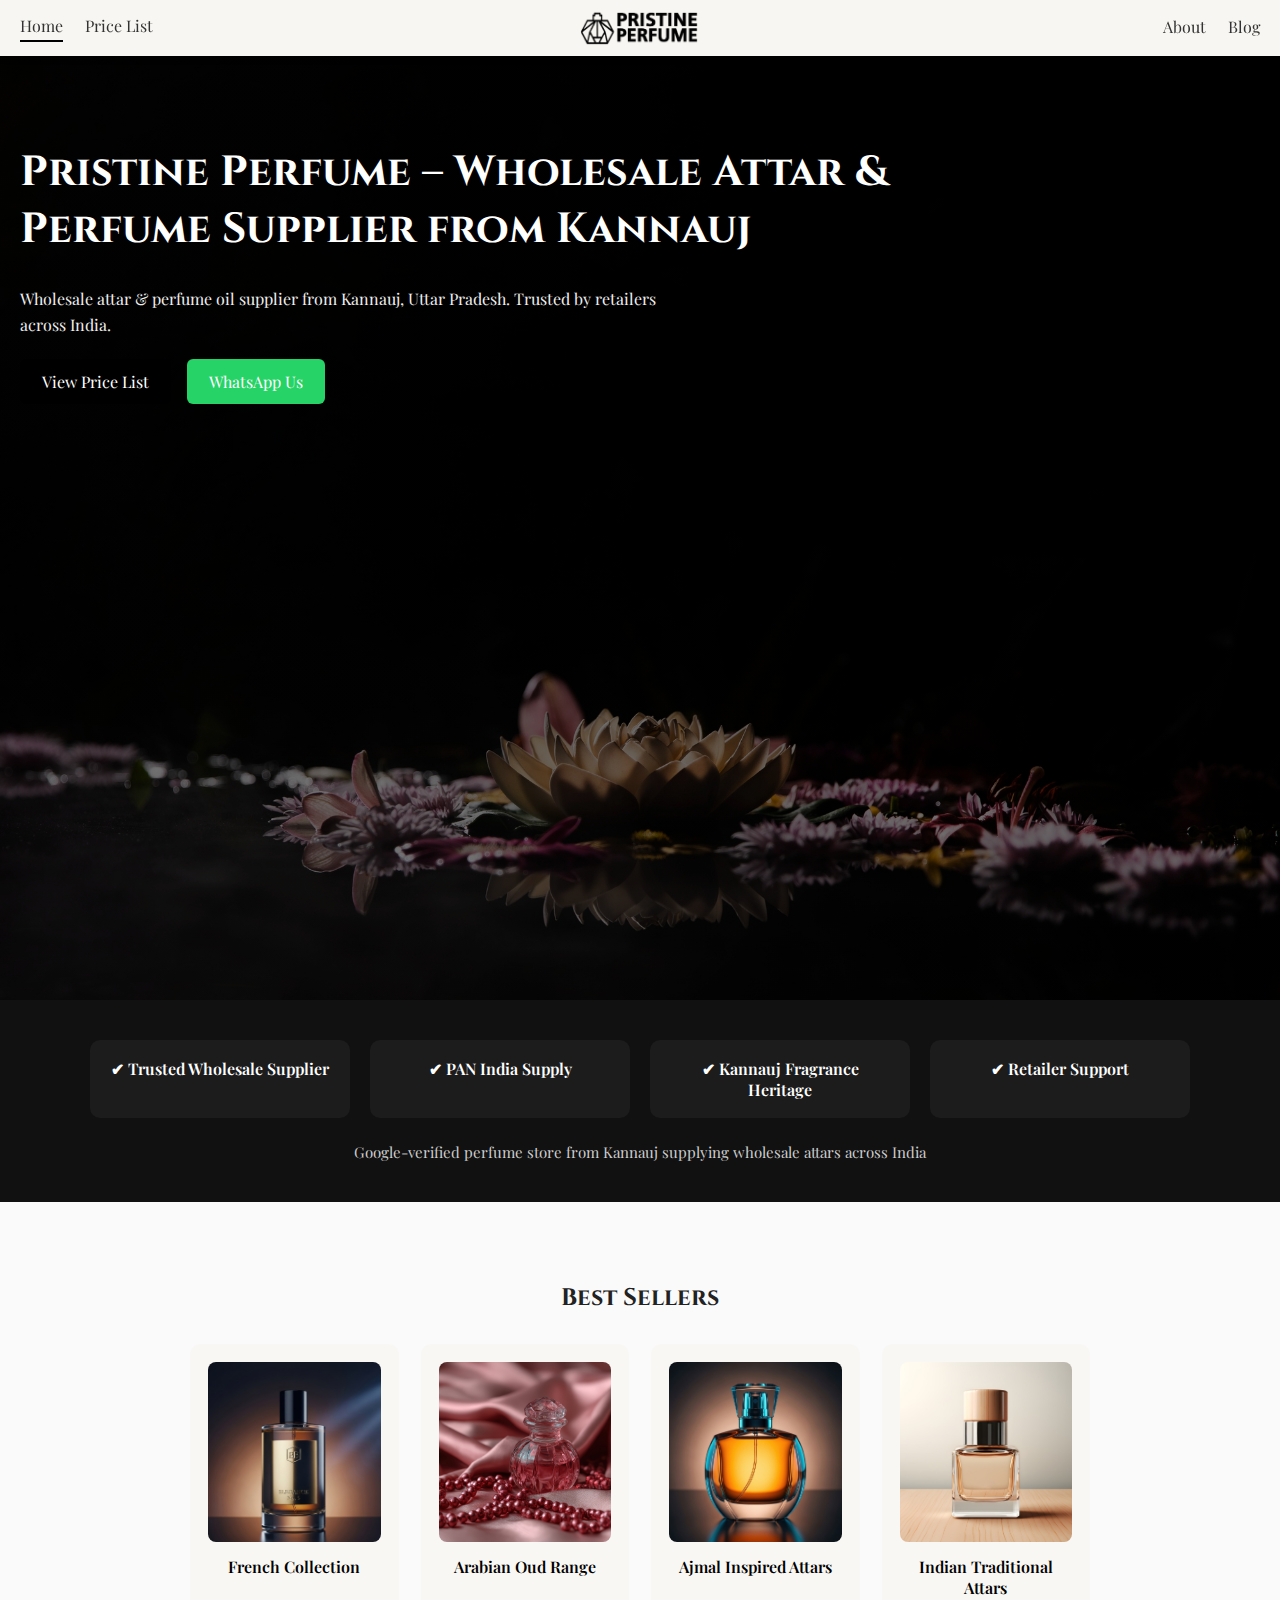
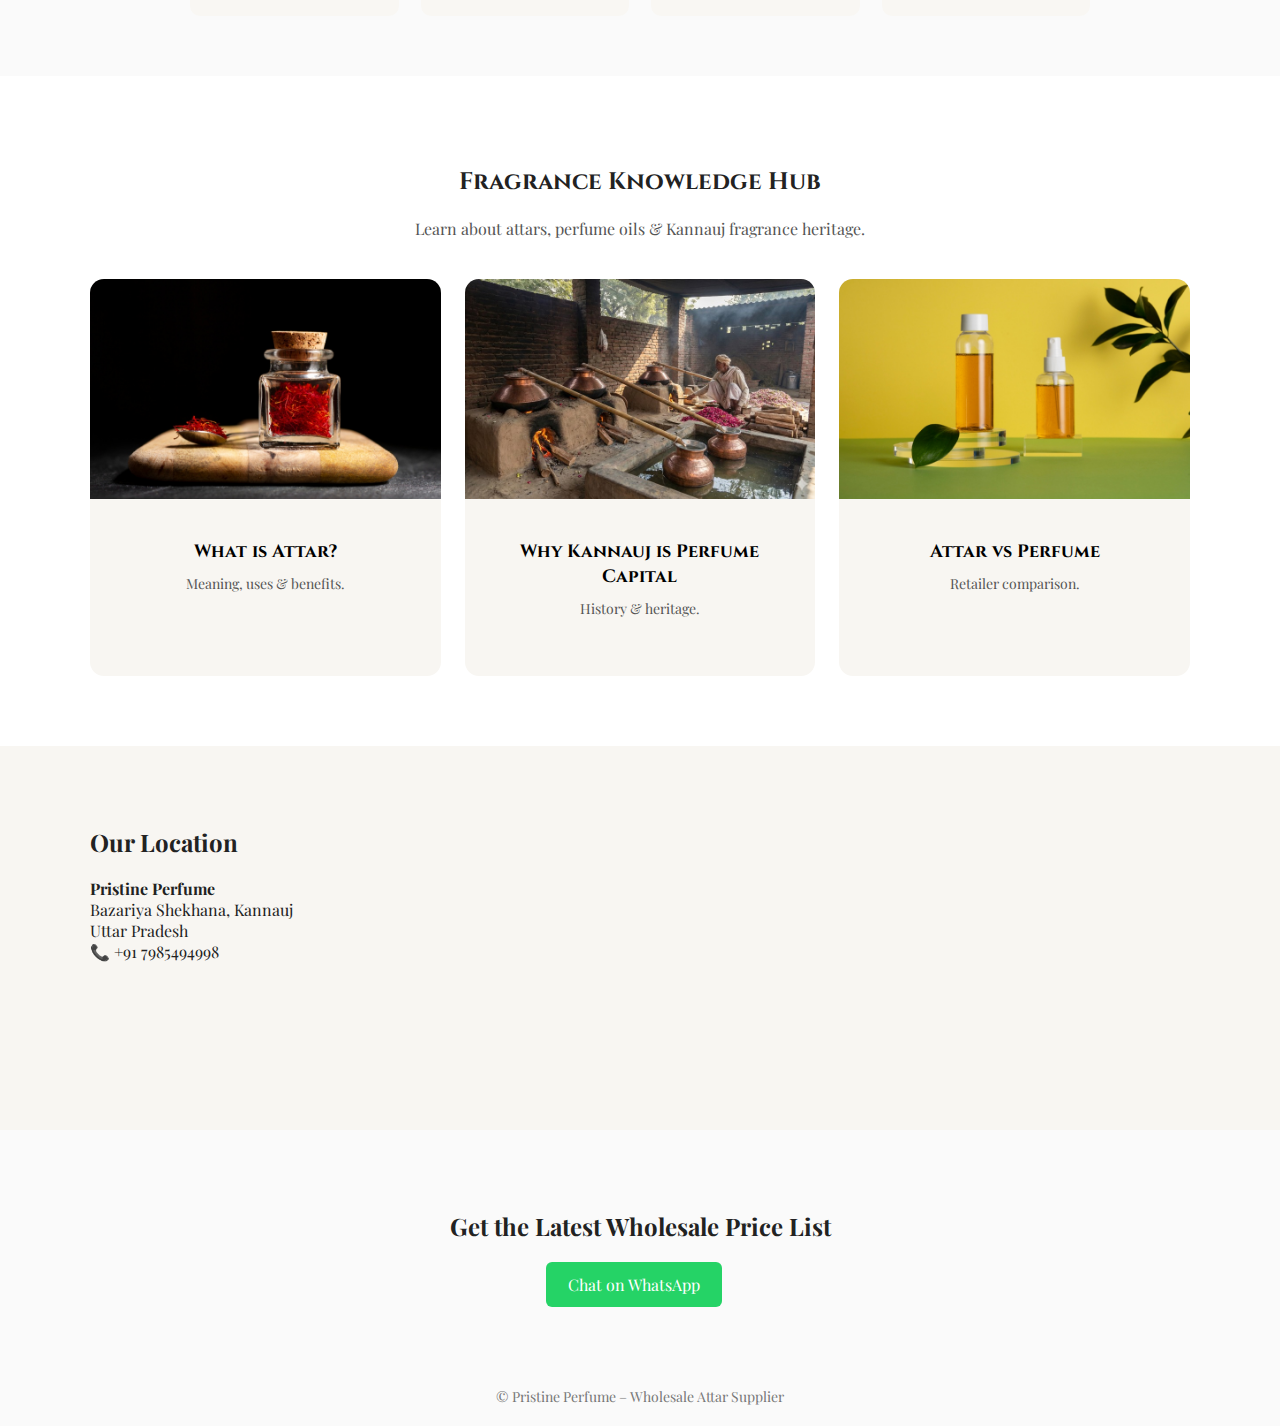
<file: index.html>
<!DOCTYPE html>
<html lang="en">
<head>
<meta charset="UTF-8">

<title>Wholesale Attar Supplier in Kannauj | Pristine Perfume</title>
<meta name="description" content="Pristine Perfume is a wholesale attar and perfume oil supplier from Kannauj. Trusted by retailers across India for bulk fragrance supply.">
<meta name="viewport" content="width=device-width, initial-scale=1.0">
<meta name="google-site-verification" content="3LBOF1wiHHmlrIwNPotInQBjjC8bcVD7PdUFm45dOnk">

<link rel="icon" href="favicon.png">
<link href="https://fonts.googleapis.com/css2?family=Cinzel:wght@500;600;700&family=Playfair+Display:wght@400;500;600&display=swap" rel="stylesheet">

<style>
html,body{margin:0;padding:0;width:100%;overflow-x:hidden;}
body{
  font-family:'Playfair Display', serif;
  padding-top:56px;
  background:#fafafa;
  color:#222;
}

/* ===== NAVBAR (STYLE B – CENTER LOGO) ===== */
.navbar{
  position:fixed;
  top:0;left:0;right:0;
  height:56px;
  background:#f8f6f2;
  display:grid;
  grid-template-columns:1fr auto 1fr;
  align-items:center;
  padding:0 20px;
  z-index:1000;
  box-shadow:0 2px 8px rgba(0,0,0,.08);
}
.nav-left,
.nav-right{
  display:flex;
  gap:22px;
}
.nav-left{justify-content:flex-start;}
.nav-right{justify-content:flex-end;}

.navbar a{
  color:#333;
  text-decoration:none;
  padding-bottom:4px;
}
.navbar a.active,
.navbar a:hover{
  border-bottom:2px solid #000;
}
.navbar .logo{
  display:flex;
  justify-content:center;
}
.navbar .logo img{height:36px;}

/* ===== MOBILE NAVBAR ===== */
@media(max-width:768px){
  body{padding-top:72px;}
  .navbar{
    height:auto;
    grid-template-columns:1fr;
    padding:10px;
    gap:8px;
  }
  .nav-left,
  .nav-right{
    justify-content:center;
    flex-wrap:wrap;
  }
}

/* ===== HERO ===== */
.hero{
  min-height:calc(100vh - 56px);
  padding:60px 20px 40px;
  background:
    linear-gradient(rgba(0,0,0,.55),rgba(0,0,0,.55)),
    url('./hero-bg.jpg');
  background-size:cover;
  background-position:center;
  color:#fff;
}
.hero h1{
  font-family:'Cinzel', serif;
  font-size:42px;
  max-width:900px;
}
.hero p{max-width:650px;line-height:1.6;color:#eee;}
.hero-actions{margin-top:22px;}
.btn{
  display:inline-block;
  padding:12px 22px;
  border-radius:6px;
  text-decoration:none;
  margin-right:12px;
}
.btn.primary{background:#000;color:#fff;}
.btn.whatsapp{background:#25D366;color:#fff;}
/* STEP 5C */
.btn:active,.bs-item:active,.blog-card:active{transform:scale(.97);opacity:.9;}
/* STEP 5D */
.btn,.bs-item,.blog-card{transition:transform .25s ease,box-shadow .25s ease,opacity .25s ease;}

/* ===== TRUST ===== */
.trust-badges{background:#111;padding:40px 20px;}
.trust-inner{
  max-width:1100px;margin:auto;
  display:grid;
  grid-template-columns:repeat(auto-fit,minmax(220px,1fr));
  gap:20px;
}
.badge{
  background:#1c1c1c;padding:18px;
  border-radius:10px;color:#fff;
  font-weight:600;text-align:center;
}
.trust-note{text-align:center;margin-top:24px;color:#ccc;font-size:15px;}

/* ===== BEST SELLERS ===== */
.bestsellers{padding:60px 20px;text-align:center;}
.bestsellers h2{font-family:'Cinzel', serif;margin-bottom:30px;}
.bs-grid{
  max-width:900px;margin:auto;
  display:grid;
  grid-template-columns:repeat(auto-fit,minmax(200px,1fr));
  gap:22px;
}
.bs-item{
  background:#f9f7f3;
  padding:18px;
  border-radius:10px;
  text-decoration:none;
  color:#000;
  font-weight:600;
  text-align:center;
}
.bs-item img{width:100%;height:180px;object-fit:cover;border-radius:8px;}
.bs-item span{display:block;margin-top:10px;}

/* ===== BLOG PREVIEW ===== */
.blog-preview{background:#fff;padding:70px 20px;}
.blog-preview h2{text-align:center;font-family:'Cinzel', serif;}
.blog-preview p{text-align:center;color:#555;max-width:700px;margin:10px auto 40px;}
.blog-grid{
  max-width:1100px;margin:auto;
  display:grid;
  grid-template-columns:repeat(auto-fit,minmax(260px,1fr));
  gap:24px;
}
.blog-card{
  background:#f8f6f2;
  border-radius:14px;
  overflow:hidden;
  text-decoration:none;
  color:#000;
}
.blog-card img{width:100%;height:220px;object-fit:cover;}
.blog-card div{padding:18px;text-align:center;}
.blog-card h3{font-family:'Cinzel', serif;font-size:18px;margin-bottom:6px;}
.blog-card p{font-size:14px;color:#555;}

/* ===== LOCATION ===== */
.location{background:#f8f6f2;padding:60px 20px;}
.location-inner{
  max-width:1100px;margin:auto;
  display:grid;
  grid-template-columns:1fr 1fr;
  gap:30px;
}
@media(max-width:768px){.location-inner{grid-template-columns:1fr;}}

/* ===== CTA + FOOTER ===== */
.cta{text-align:center;padding:60px 20px;}
.footer{text-align:center;padding:20px;font-size:14px;color:#777;}
</style>
</head>

<body>

<!-- NAVBAR -->
<div class="navbar">
  <div class="nav-left">
    <a href="./index.html" class="active">Home</a>
    <a href="./pricelist.html">Price List</a>
  </div>
  <div class="logo"><img src="logo.png" alt="Pristine Perfume"></div>
  <div class="nav-right">
    <a href="./about.html">About</a>
    <a href="./blog.html">Blog</a>
  </div>
</div>

<!-- HERO -->
<section class="hero">
  <h1>Pristine Perfume – Wholesale Attar & Perfume Supplier from Kannauj</h1>
  <p>Wholesale attar & perfume oil supplier from Kannauj, Uttar Pradesh. Trusted by retailers across India.</p>
  <div class="hero-actions">
    <a href="./pricelist.html" class="btn primary">View Price List</a>
    <a href="https://wa.me/917985494998" class="btn whatsapp">WhatsApp Us</a>
  </div>
</section>

<!-- TRUST -->
<section class="trust-badges">
  <div class="trust-inner">
    <div class="badge">✔ Trusted Wholesale Supplier</div>
    <div class="badge">✔ PAN India Supply</div>
    <div class="badge">✔ Kannauj Fragrance Heritage</div>
    <div class="badge">✔ Retailer Support</div>
  </div>
  <div class="trust-note">Google-verified perfume store from Kannauj supplying wholesale attars across India</div>
</section>

<!-- BEST SELLERS -->
<section class="bestsellers">
  <h2>Best Sellers</h2>
  <div class="bs-grid">
    <a href="./pricelist.html#french" class="bs-item"><img src="./bs1.jpg"><span>French Collection</span></a>
    <a href="./pricelist.html#arabian" class="bs-item"><img src="./bs2.jpg"><span>Arabian Oud Range</span></a>
    <a href="./pricelist.html#ajmal" class="bs-item"><img src="./bs3.jpg"><span>Ajmal Inspired Attars</span></a>
    <a href="./pricelist.html#indian" class="bs-item"><img src="./bs4.jpg"><span>Indian Traditional Attars</span></a>
  </div>
</section>

<!-- BLOG -->
<section class="blog-preview">
  <h2>Fragrance Knowledge Hub</h2>
  <p>Learn about attars, perfume oils & Kannauj fragrance heritage.</p>
  <div class="blog-grid">
    <a href="./blog.html#attar" class="blog-card"><img src="./blog1.jpg"><div><h3>What is Attar?</h3><p>Meaning, uses & benefits.</p></div></a>
    <a href="./blog.html#kannauj" class="blog-card"><img src="./blog2.jpg"><div><h3>Why Kannauj is Perfume Capital</h3><p>History & heritage.</p></div></a>
    <a href="./blog.html#attar-vs-perfume" class="blog-card"><img src="./blog3.jpg"><div><h3>Attar vs Perfume</h3><p>Retailer comparison.</p></div></a>
  </div>
</section>

<!-- LOCATION -->
<section class="location">
  <div class="location-inner">
    <div>
      <h2>Our Location</h2>
      <p><strong>Pristine Perfume</strong><br>Bazariya Shekhana, Kannauj<br>Uttar Pradesh<br>📞 +91 7985494998</p>
    </div>
    <div>
      <iframe src="https://www.google.com/maps/embed?pb=!1m18!1m12!1m3!1d3553.3391888776227!2d79.92797139999999!3d27.051039499999998!2m3!1f0!2f0!3f0!3m2!1i1024!2i768!4f13.1!3m3!1m2!1s0x399e65b290f1c90f%3A0xc8b360b53b5b7e26!2sPristine%20Perfume!5e0!3m2!1sen!2sin!4v1768687301368!5m2!1sen!2sin"
        width="100%" height="260" style="border:0;border-radius:8px;" loading="lazy"></iframe>
    </div>
  </div>
</section>

<section class="cta">
  <h2>Get the Latest Wholesale Price List</h2>
  <a href="https://wa.me/917985494998" class="btn whatsapp">Chat on WhatsApp</a>
</section>

<footer class="footer">© Pristine Perfume – Wholesale Attar Supplier</footer>

</body>
</html>
</file>
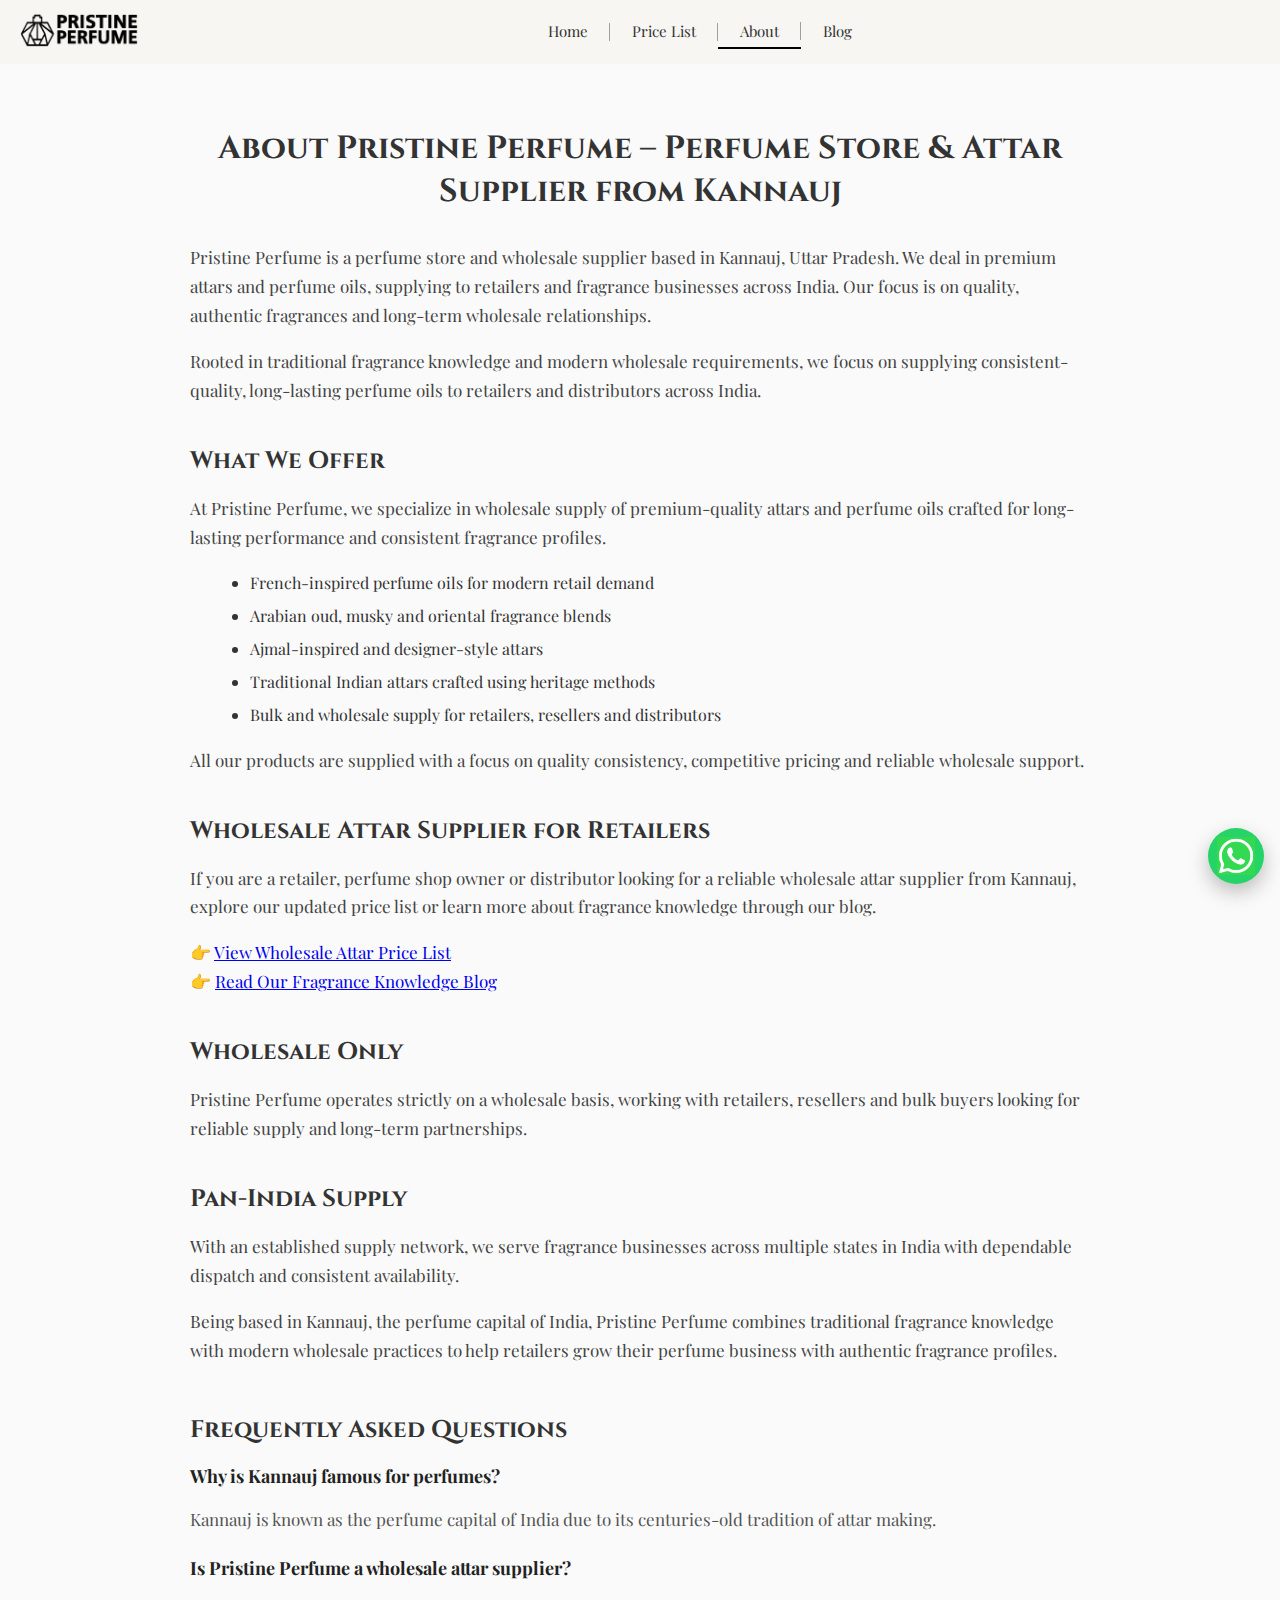
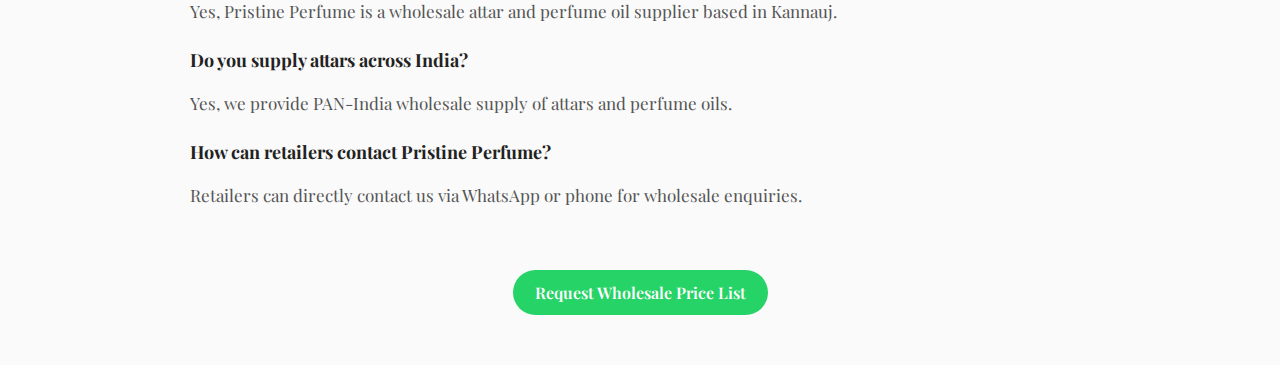
<file: about.html>
<!DOCTYPE html>
<html lang="en">
<head>
  <!-- Google Tag Manager -->
<script>(function(w,d,s,l,i){w[l]=w[l]||[];w[l].push({'gtm.start':
new Date().getTime(),event:'gtm.js'});var f=d.getElementsByTagName(s)[0],
j=d.createElement(s),dl=l!='dataLayer'?'&l='+l:'';j.async=true;j.src=
'https://www.googletagmanager.com/gtm.js?id='+i+dl;f.parentNode.insertBefore(j,f);
})(window,document,'script','dataLayer','GTM-PLDG8NTZ');</script>
<!-- End Google Tag Manager -->
<meta charset="UTF-8">

<title>About Pristine Perfume | Wholesale Attar Supplier in Kannauj</title>
<link rel="canonical" href="https://www.pristineperfume.in/about.html">
<meta name="description" content="Learn about Pristine Perfume, a wholesale attar and perfume oil supplier from Kannauj. Trusted by retailers across India for quality fragrances.">

<meta name="viewport" content="width=device-width, initial-scale=1.0">

<link rel="icon" type="image/png" href="favicon.png">
<link href="https://fonts.googleapis.com/css2?family=Cinzel:wght@500;600;700&family=Playfair+Display:wght@400;500;600&display=swap" rel="stylesheet">

<style>
html,body{
  margin:0;
  padding:0;
  width:100%;
  overflow-x:hidden;
}
body{
  font-family:'Playfair Display', serif;
  padding-top:56px;
  background:#fafafa;
  color:#333;
}

/* ===== NAVBAR (SAME AS INDEX) ===== */
.navbar{
  position:fixed;
  top:0; left:0; right:0;
  background:#f8f6f2;
  display:flex;
  align-items:center;
  justify-content:space-between;
  padding:12px 20px;
  z-index:1000;
}

.navbar .logo img{
  height:36px;
}

.nav-row{
  margin:0 auto;
  display:flex;
  justify-content:center;
}

.nav-row a{
  text-decoration:none;
  color:#333;
  font-size:15px;
  padding:6px 22px;
  position:relative;
}

.nav-row a.active{
  border-bottom:2px solid #000;
}

.nav-row a:not(:last-child)::after{
  content:"";
  position:absolute;
  right:0;
  top:50%;
  transform:translateY(-50%);
  height:18px;
  width:1px;
  background:rgba(0,0,0,.35);
}

/* ===== MOBILE NAV ===== */
@media(max-width:768px){
  body{padding-top:72px;}
  .navbar{
    flex-direction:column;
    gap:6px;
    padding:8px 12px;
  }
  .navbar .logo img{height:32px;}
  .nav-row{
    width:100%;
    max-width:420px;
    justify-content:space-between;
  }
  .nav-row a{
    flex:1;
    text-align:center;
    font-size:15px;
    padding:6px 0;
  }
}

/* ===== CONTENT ===== */
.container{
  max-width:900px;
  margin:auto;
  padding:50px 20px;
}
h1{
  font-family:'Cinzel', serif;
  text-align:center;
  margin-bottom:30px;
}
h2{
  font-family:'Cinzel', serif;
  margin-top:40px;
  margin-bottom:10px;
}
p{
  font-size:17px;
  line-height:1.7;
  color:#444;
}
ul{
  margin-left:20px;
  line-height:1.7;
}
ul li{margin-bottom:6px;}

/* ===== FAQ ===== */
.faq{
  max-width:900px;
  margin:auto;
  margin-top:50px;
}
.faq-item{margin-bottom:22px;}
.faq-item h3{font-size:18px;margin-bottom:6px;color:#222;}
.faq-item p{color:#555;}

/* ===== CTA ===== */
.cta{text-align:center;margin-top:60px;}
.btn{
  display:inline-block;
  background:#25D366;
  color:#fff;
  padding:12px 22px;
  border-radius:30px;
  text-decoration:none;
  font-weight:600;
}

/* ===== FLOATING WHATSAPP (SAME AS INDEX) ===== */
.whatsapp-float{
  position:fixed;
  right:16px;
  bottom:16px;
  width:56px;
  height:56px;
  background:#25D366;
  border-radius:50%;
  display:flex;
  align-items:center;
  justify-content:center;
  z-index:2000;
  box-shadow:0 8px 20px rgba(0,0,0,.25);
}
.whatsapp-float img{
  width:38px;
  height:38px;
}
.whatsapp-float:active{transform:scale(.95);}
@media(max-width:768px){
  .whatsapp-float{
    right:14px;
    bottom:14px;
    width:52px;
    height:52px;
  }
}
</style>
</head>

<body>
<!-- Google Tag Manager (noscript) -->
<noscript><iframe src="https://www.googletagmanager.com/ns.html?id=GTM-PLDG8NTZ"
height="0" width="0" style="display:none;visibility:hidden"></iframe></noscript>
<!-- End Google Tag Manager (noscript) -->
<!-- NAVBAR -->
<div class="navbar">
  <div class="logo">
    <a href="./index.html">
      <img src="logo.png" alt="Pristine Perfume">
    </a>
  </div>
  <div class="nav-row">
    <a href="./index.html">Home</a>
    <a href="./pricelist.html">Price List</a>
    <a href="./about.html" class="active">About</a>
    <a href="./blog.html">Blog</a>
  </div>
</div>

<div class="container">

<h1>About Pristine Perfume – Perfume Store & Attar Supplier from Kannauj</h1>

<p>
Pristine Perfume is a perfume store and wholesale supplier based in Kannauj,
Uttar Pradesh. We deal in premium attars and perfume oils, supplying to
retailers and fragrance businesses across India. Our focus is on quality,
authentic fragrances and long-term wholesale relationships.
</p>

<p>
Rooted in traditional fragrance knowledge and modern wholesale requirements,
we focus on supplying consistent-quality, long-lasting perfume oils to
retailers and distributors across India.
</p>

<h2>What We Offer</h2>

<p>
At Pristine Perfume, we specialize in wholesale supply of premium-quality
attars and perfume oils crafted for long-lasting performance and consistent fragrance profiles.
</p>

<ul>
  <li>French-inspired perfume oils for modern retail demand</li>
  <li>Arabian oud, musky and oriental fragrance blends</li>
  <li>Ajmal-inspired and designer-style attars</li>
  <li>Traditional Indian attars crafted using heritage methods</li>
  <li>Bulk and wholesale supply for retailers, resellers and distributors</li>
</ul>

<p>
All our products are supplied with a focus on quality consistency, competitive pricing
and reliable wholesale support.
</p>

<h2>Wholesale Attar Supplier for Retailers</h2>

<p>
If you are a retailer, perfume shop owner or distributor looking for a reliable
wholesale attar supplier from Kannauj, explore our updated price list or learn more
about fragrance knowledge through our blog.
</p>

<p>
👉 <a href="./pricelist.html">View Wholesale Attar Price List</a><br>
👉 <a href="./blog.html">Read Our Fragrance Knowledge Blog</a>
</p>

<h2>Wholesale Only</h2>
<p>
Pristine Perfume operates strictly on a wholesale basis, working with retailers,
resellers and bulk buyers looking for reliable supply and long-term partnerships.
</p>

<h2>Pan-India Supply</h2>
<p>
With an established supply network, we serve fragrance businesses across multiple
states in India with dependable dispatch and consistent availability.
</p>

<p>
Being based in Kannauj, the perfume capital of India, Pristine Perfume combines
traditional fragrance knowledge with modern wholesale practices to help retailers
grow their perfume business with authentic fragrance profiles.
</p>

<div class="faq">
  <h2>Frequently Asked Questions</h2>

  <div class="faq-item">
    <h3>Why is Kannauj famous for perfumes?</h3>
    <p>Kannauj is known as the perfume capital of India due to its centuries-old tradition of attar making.</p>
  </div>

  <div class="faq-item">
    <h3>Is Pristine Perfume a wholesale attar supplier?</h3>
    <p>Yes, Pristine Perfume is a wholesale attar and perfume oil supplier based in Kannauj.</p>
  </div>

  <div class="faq-item">
    <h3>Do you supply attars across India?</h3>
    <p>Yes, we provide PAN-India wholesale supply of attars and perfume oils.</p>
  </div>

  <div class="faq-item">
    <h3>How can retailers contact Pristine Perfume?</h3>
    <p>Retailers can directly contact us via WhatsApp or phone for wholesale enquiries.</p>
  </div>
</div>

<div class="cta">
  <a href="https://wa.me/917985494998" class="btn">Request Wholesale Price List</a>
</div>

</div>

<a href="https://wa.me/917985494998" class="whatsapp-float" target="_blank">
  <img src="whatsapp-icon.png" alt="WhatsApp">
</a>
<script type="application/ld+json">
{
  "@context": "https://schema.org",
  "@type": "FAQPage",
  "mainEntity": [
    {
      "@type": "Question",
      "name": "Why is Kannauj famous for perfumes?",
      "acceptedAnswer": {
        "@type": "Answer",
        "text": "Kannauj is known as the perfume capital of India due to its centuries-old tradition of attar making."
      }
    },
    {
      "@type": "Question",
      "name": "Is Pristine Perfume a wholesale attar supplier?",
      "acceptedAnswer": {
        "@type": "Answer",
        "text": "Yes, Pristine Perfume is a wholesale attar and perfume oil supplier based in Kannauj."
      }
    },
    {
      "@type": "Question",
      "name": "Do you supply attars across India?",
      "acceptedAnswer": {
        "@type": "Answer",
        "text": "Yes, we provide PAN-India wholesale supply of attars and perfume oils."
      }
    },
    {
      "@type": "Question",
      "name": "How can retailers contact Pristine Perfume?",
      "acceptedAnswer": {
        "@type": "Answer",
        "text": "Retailers can contact Pristine Perfume via WhatsApp for wholesale enquiries."
      }
    }
  ]
}
</script>
</body>
</html>
</file>
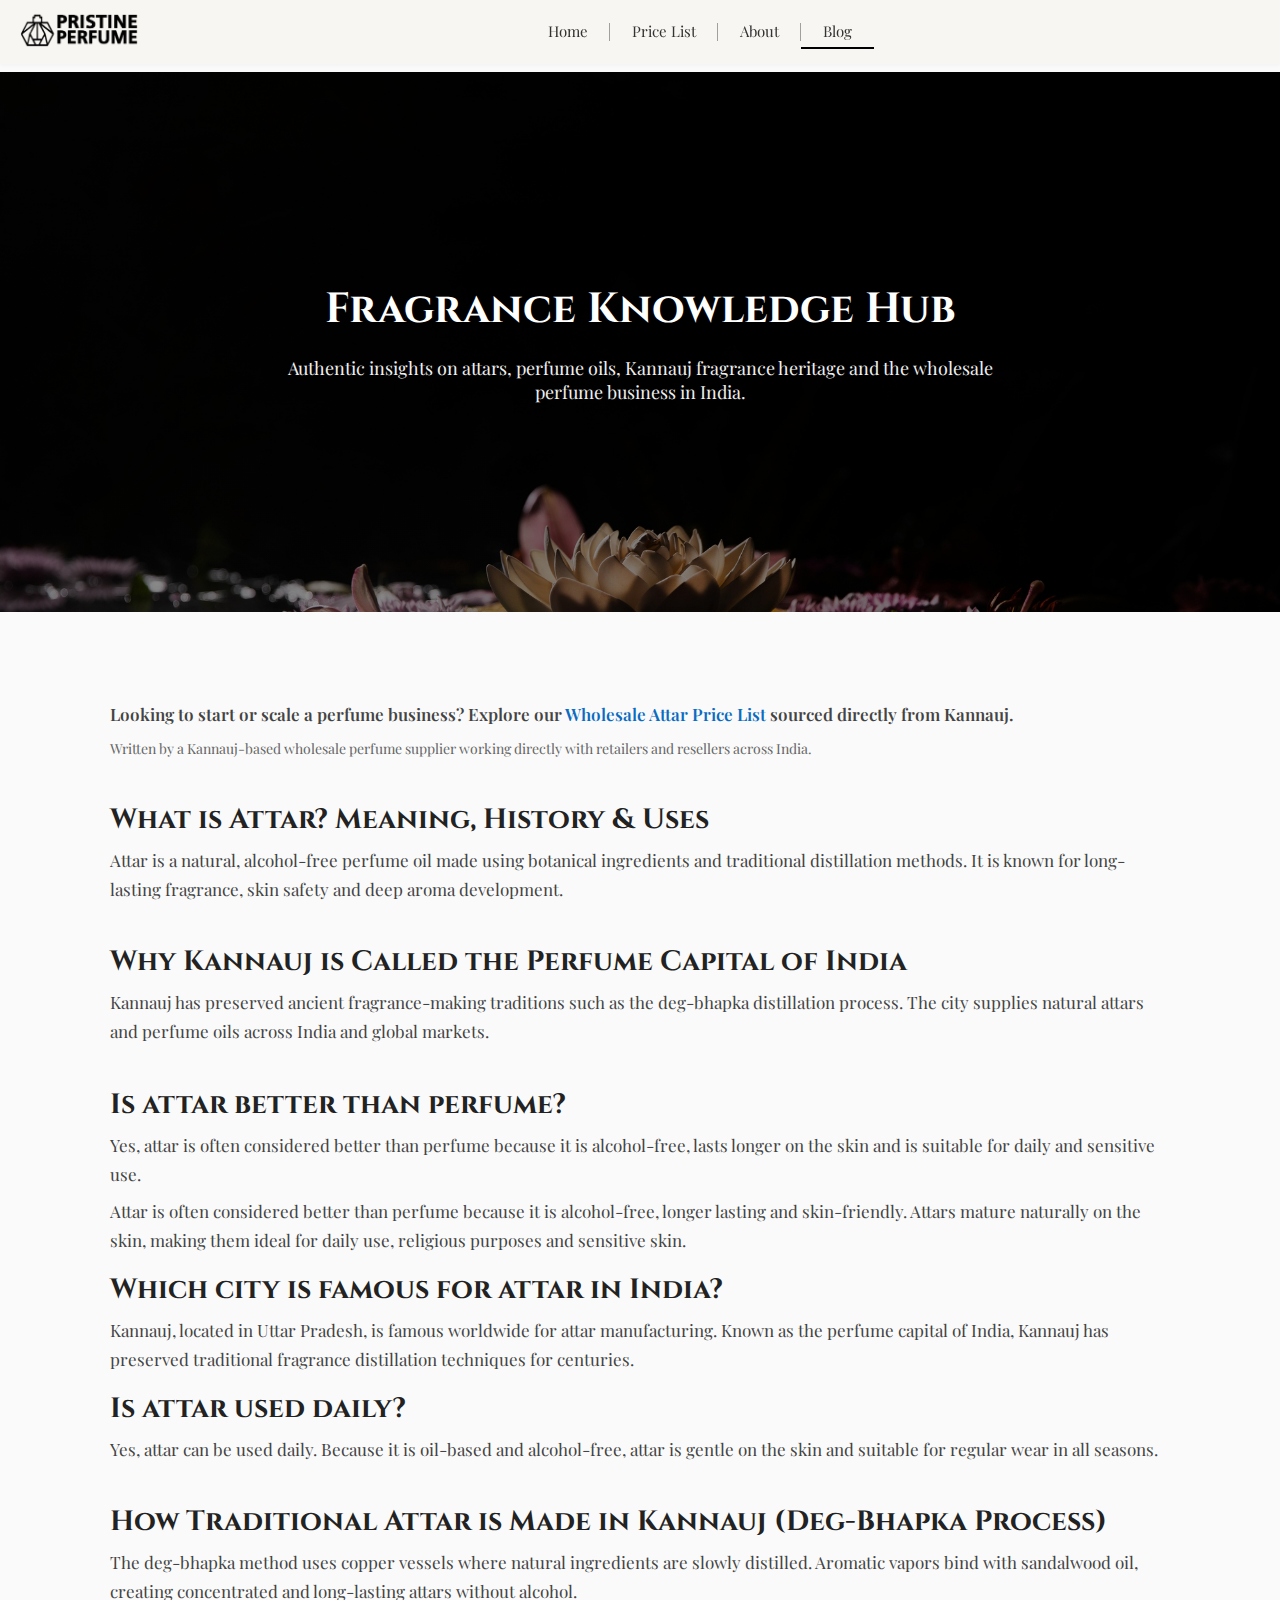
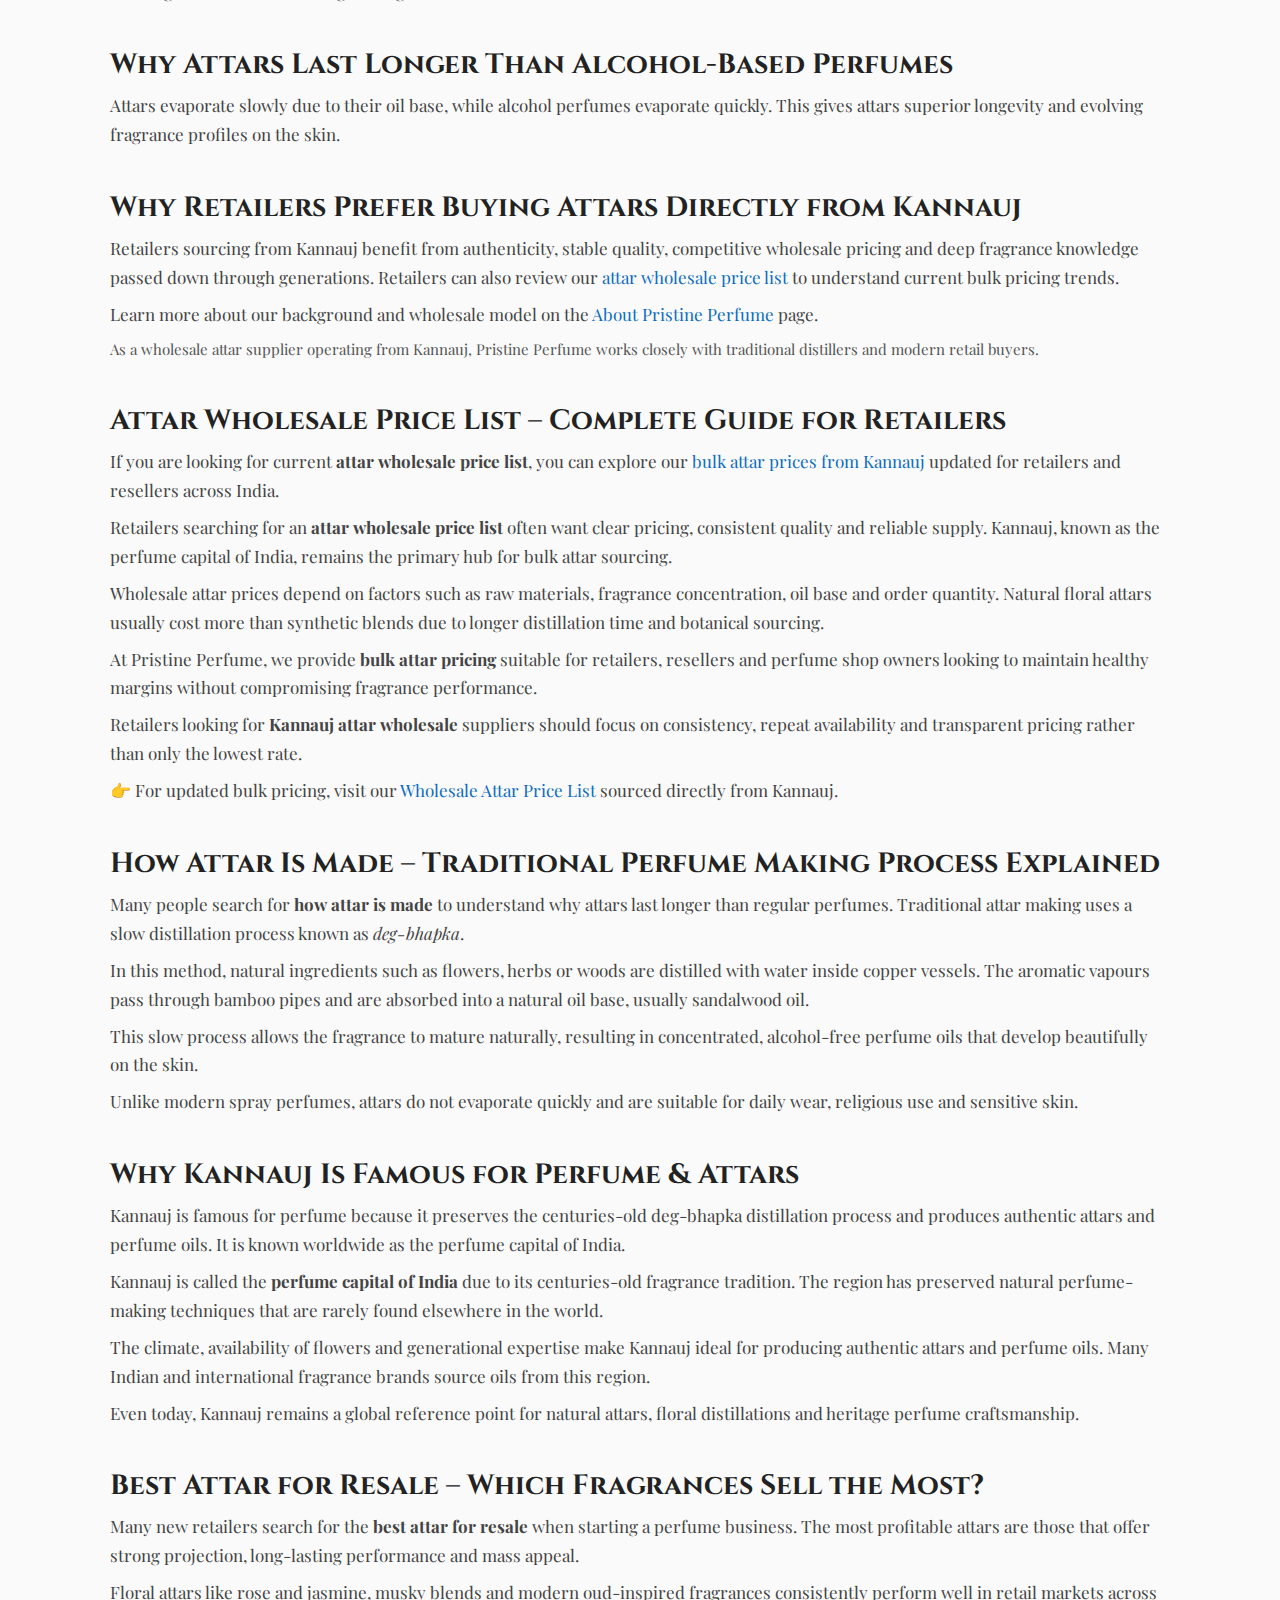
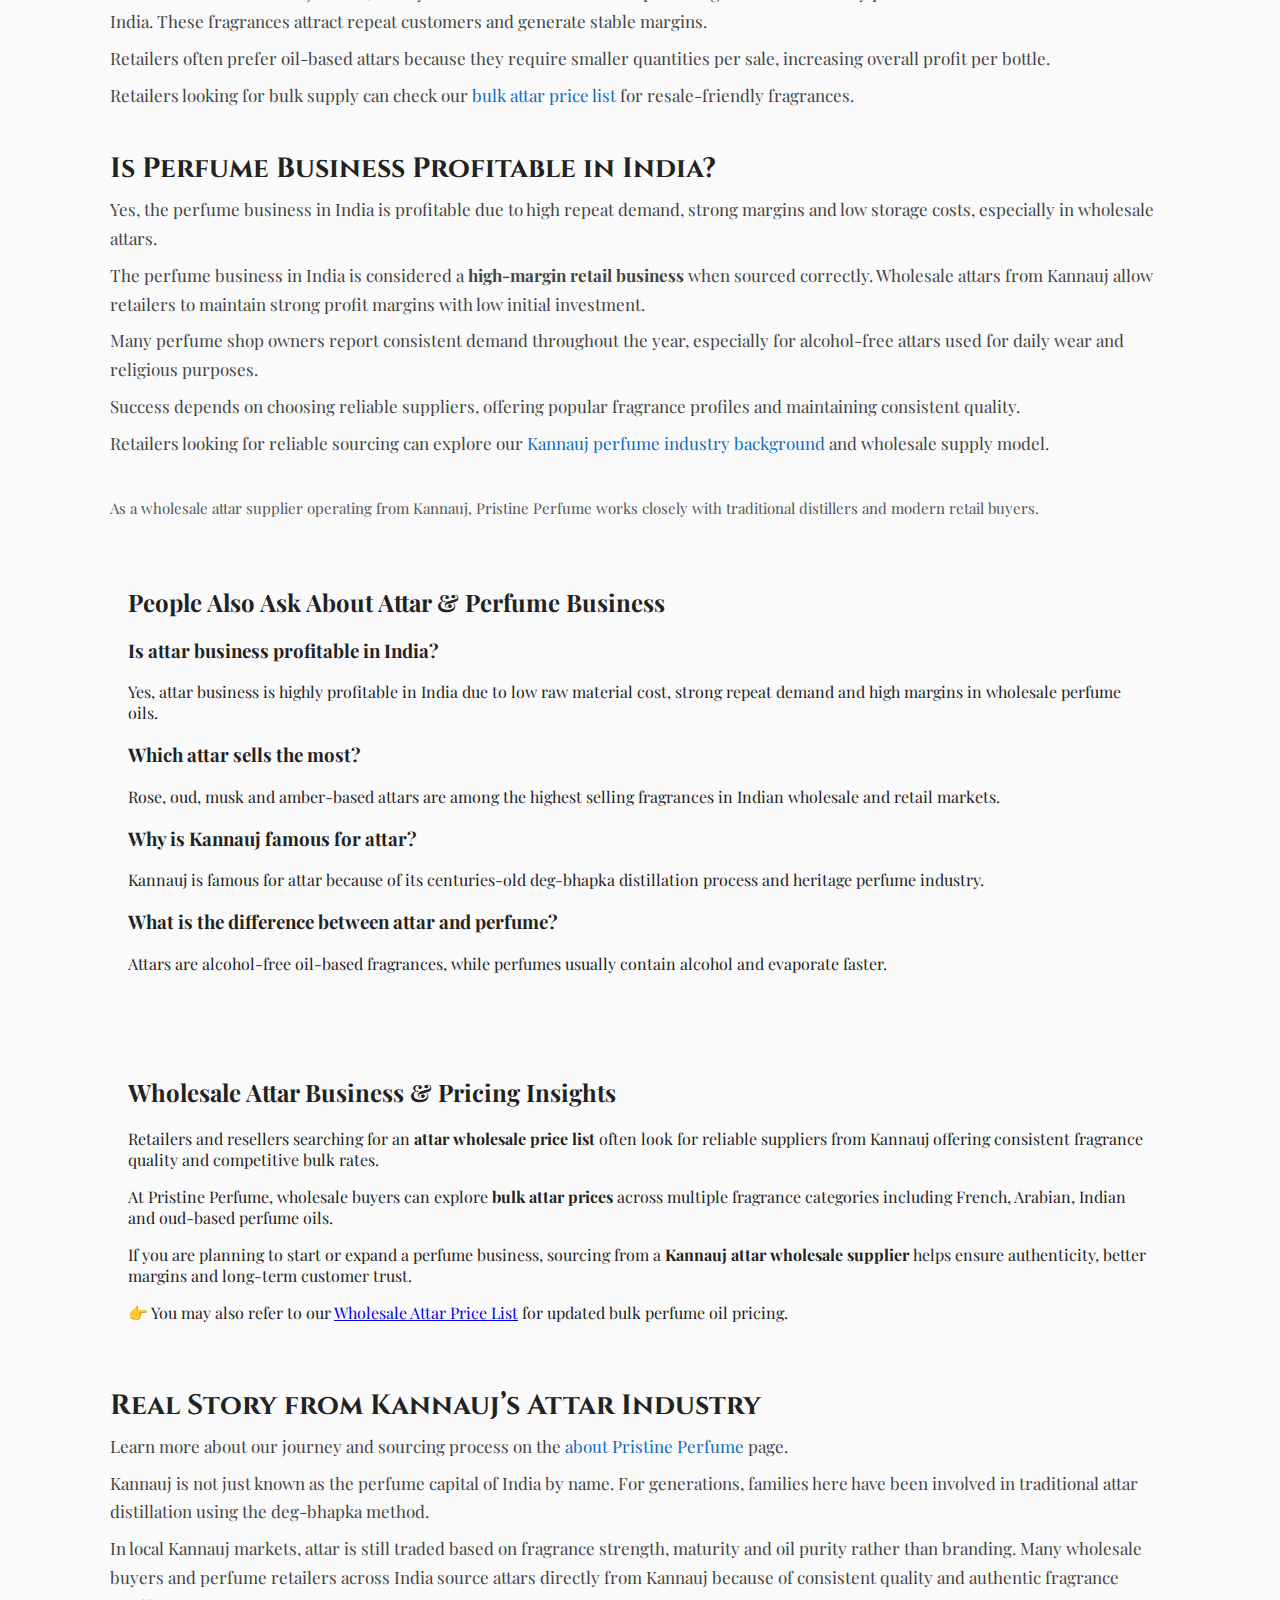
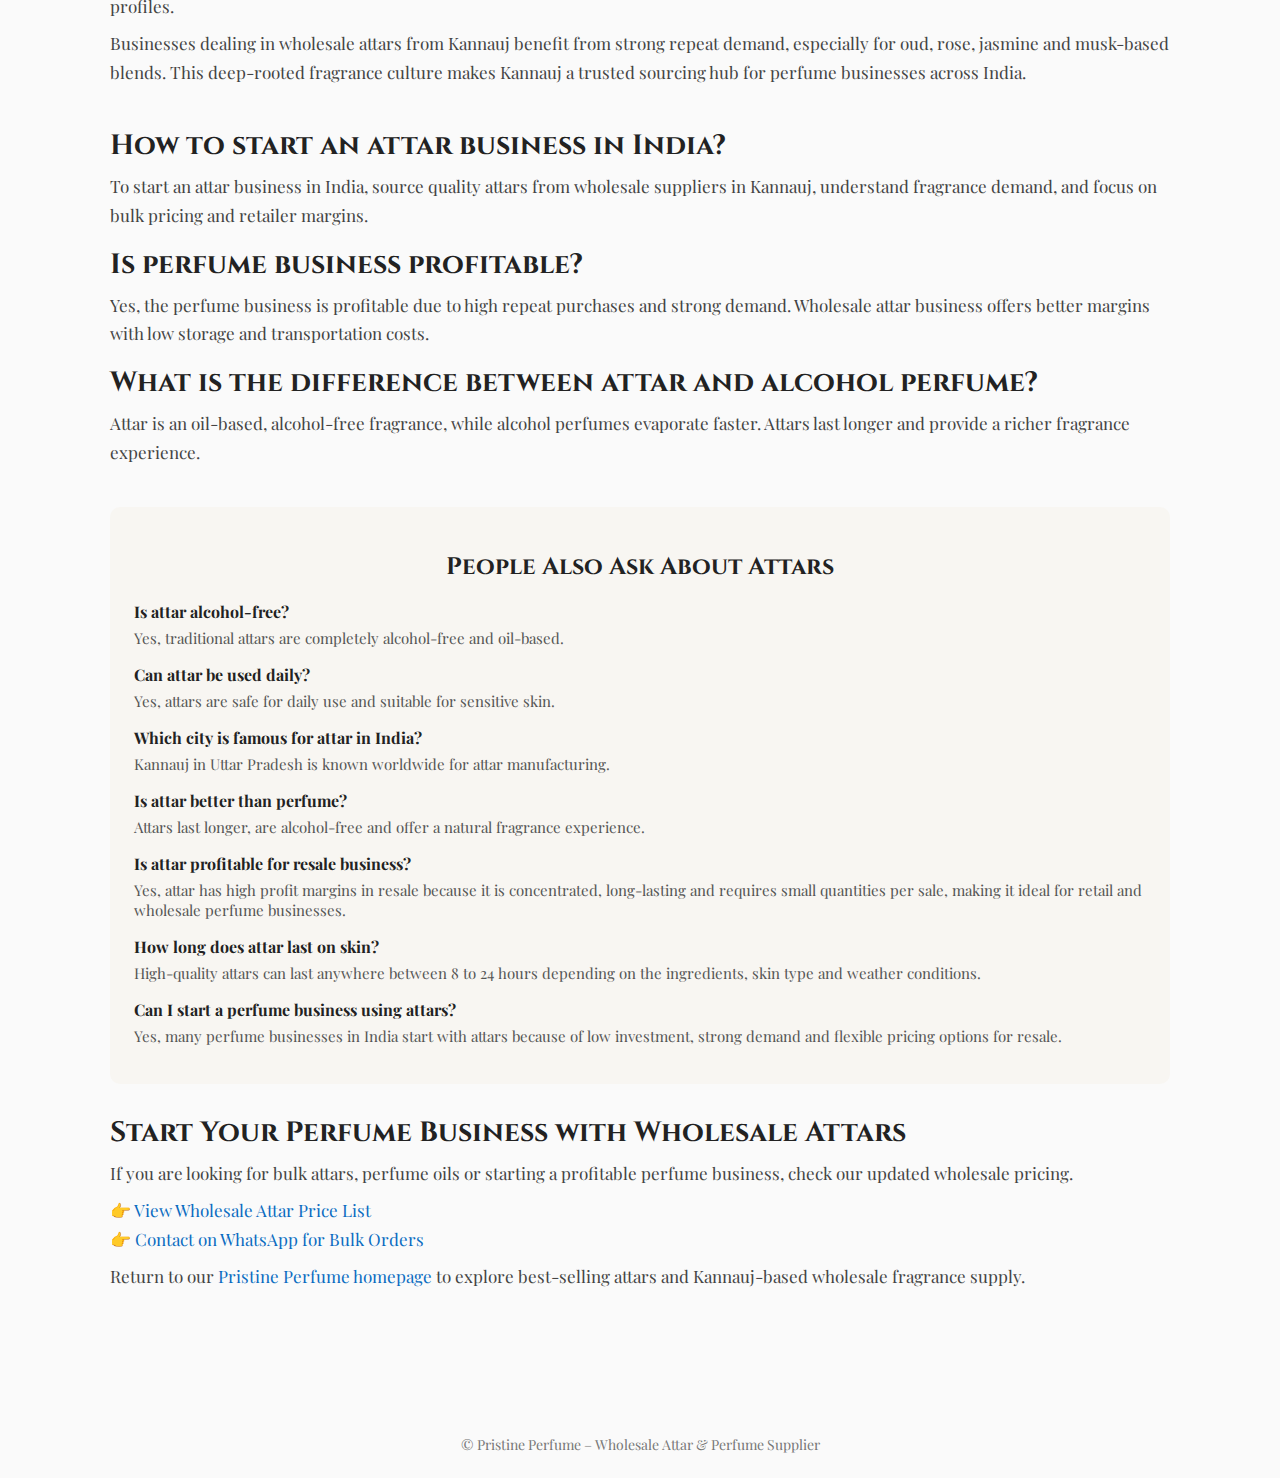
<file: blog.html>
<!DOCTYPE html>
<html lang="en">
<head>
  <!-- Google Tag Manager -->
<script>(function(w,d,s,l,i){w[l]=w[l]||[];w[l].push({'gtm.start':
new Date().getTime(),event:'gtm.js'});var f=d.getElementsByTagName(s)[0],
j=d.createElement(s),dl=l!='dataLayer'?'&l='+l:'';j.async=true;j.src=
'https://www.googletagmanager.com/gtm.js?id='+i+dl;f.parentNode.insertBefore(j,f);
})(window,document,'script','dataLayer','GTM-PLDG8NTZ');</script>
<!-- End Google Tag Manager -->
  <!-- Google tag (gtag.js) -->
<script async src="https://www.googletagmanager.com/gtag/js?id=G-QVKH6XZLM4"></script>
<script>
  window.dataLayer = window.dataLayer || [];
  function gtag(){dataLayer.push(arguments);}
  gtag('js', new Date());

  gtag('config', 'G-QVKH6XZLM4');
</script>

<meta charset="UTF-8">

<title>Fragrance Knowledge Hub | Attar & Perfume Blog – Pristine Perfume</title>
<link rel="canonical" href="https://www.pristineperfume.in/blog.html">
<meta name="description" content="Learn about attars, perfume oils, Kannauj fragrance heritage and wholesale perfume business in India. Expert insights by Pristine Perfume.">
<meta name="keywords" content="what is attar, attar meaning, kannauj perfume, perfume oils wholesale, indian attars, alcohol free perfume">
<meta name="viewport" content="width=device-width, initial-scale=1.0">

<link rel="icon" href="favicon.png">
<link href="https://fonts.googleapis.com/css2?family=Cinzel:wght@500;600;700&family=Playfair+Display:wght@400;500;600&display=swap" rel="stylesheet">

<style>
  /* Reset & base */
  *, *::before, *::after { box-sizing: border-box; }
  html,body{margin:0;padding:0;width:100%;overflow-x:hidden;background:#fafafa;color:#222;}
  body{
    font-family:'Playfair Display', serif;
    padding-top:72px;
  }

  /* ===== NAVBAR (SYNCED) ===== */
  .navbar{
    position:fixed;
    top:0;left:0;right:0;
    background:#f8f6f2;
    display:flex;
    align-items:center;
    justify-content:space-between;
    padding:12px 20px;
    z-index:1000;
    box-shadow: 0 1px 4px rgba(0,0,0,0.04);
  }
  .navbar .logo img{height:36px;}
  .nav-row{margin:0 auto;display:flex;}
  .nav-row a{
    position:relative;
    text-decoration:none;
    color:#333;
    font-size:15px;
    padding:6px 22px;
  }
  .nav-row a.active{border-bottom:2px solid #000;}
  .nav-row a:not(:last-child)::after{
    content:"";
    position:absolute;
    right:0;
    top:50%;
    transform:translateY(-50%);
    height:18px;
    width:1px;
    background:rgba(0,0,0,.35);
  }
  @media(max-width:768px){
    .navbar{flex-direction:column;gap:6px;padding:8px 12px;}
    .navbar .logo img{height:32px;}
    .nav-row{width:100%;max-width:420px;justify-content:space-between;}
    .nav-row a{flex:1;text-align:center;padding:8px 6px;}
  }

  /* ===== HERO ===== */
  .hero{
    min-height:60vh;
    background:
      linear-gradient(rgba(0,0,0,.45),rgba(0,0,0,.45)),
      url('./hero-bg.jpg');
    background-size:cover;
    background-position:center;
    display:flex;
    flex-direction:column;
    justify-content:center;
    padding:40px 20px;
    text-align:center;
    color:#fff;
  }
  .hero h1{font-family:'Cinzel', serif;font-size:42px;margin:0;}
  .hero p{max-width:750px;margin:18px auto 0;font-size:18px;color:#eee;}

  /* ===== CONTAINER & CONTENT =====
     Fix: use a single container to control page width.
  */
  .container{
    max-width:1100px;
    width:100%;
    margin:40px auto;
    padding:40px 20px;
  }

  .article{margin-bottom:40px;}
  .article h2{
    font-family:'Cinzel', serif;
    font-size:28px;
    margin:16px 0 8px;
  }
  .article p{font-size:17px;line-height:1.7;color:#444;margin:8px 0;}

  /* small tweaks for callouts/links inside articles */
  .article p a{color:#0b6cc1;text-decoration:none;}
  .article p a:hover{text-decoration:underline;}

  /* ===== FAQ ===== */
  .faq{background:#f8f6f2;padding:24px;border-radius:10px;margin:30px 0;}
  .faq h2{font-family:'Cinzel', serif;text-align:center;margin-bottom:18px;}
  .faq-item{margin-bottom:14px;}
  .faq-item h3{font-size:16px;margin-bottom:6px;}
  .faq-item p{font-size:15px;color:#555;margin:0;}

  /* ===== PAA & blog-money consistency ===== */
  .paa, .blog-money{margin:30px 0;padding:18px;background:transparent;}

  /* ===== FOOTER ===== */
  .footer{text-align:center;padding:24px;font-size:14px;color:#777;margin-top:30px;}

  /* Responsive adjustments */
  @media (max-width:900px){
    .container{padding:28px 18px;margin:20px auto;}
    .hero h1{font-size:34px;}
    .article h2{font-size:22px;}
  }
</style>
</head>

<body>
<!-- Google Tag Manager (noscript) -->
<noscript><iframe src="https://www.googletagmanager.com/ns.html?id=GTM-PLDG8NTZ"
height="0" width="0" style="display:none;visibility:hidden"></iframe></noscript>
<!-- End Google Tag Manager (noscript) -->
<!-- NAVBAR -->
<div class="navbar">
  <div class="logo">
    <a href="./index.html"><img src="logo.png" alt="Pristine Perfume"></a>
  </div>
  <div class="nav-row" role="navigation" aria-label="Main navigation">
    <a href="./index.html">Home</a>
    <a href="./pricelist.html">Price List</a>
    <a href="./about.html">About</a>
    <a href="./blog.html" class="active">Blog</a>
  </div>
</div>

<!-- HERO -->
<section class="hero">
  <h1>Fragrance Knowledge Hub</h1>
  <p>
    Authentic insights on attars, perfume oils, Kannauj fragrance heritage
    and the wholesale perfume business in India.
  </p>
</section>

<!-- BLOG CONTENT: SINGLE CONTAINER TO CONTROL WIDTH -->
<main class="container">

  <div class="article">
    <p style="font-weight:600;">
      Looking to start or scale a perfume business?
      Explore our <a href="./pricelist.html">Wholesale Attar Price List</a> sourced
      directly from Kannauj.
    </p>
    <p style="font-size:14px;color:#666;margin-top:6px;">
  Written by a Kannauj-based wholesale perfume supplier working directly
  with retailers and resellers across India.
</p>
  </div>

  <div class="article">
    <h2>What is Attar? Meaning, History & Uses</h2>
    <p>
Attar is a natural, alcohol-free perfume oil made using botanical ingredients
and traditional distillation methods. It is known for long-lasting fragrance,
skin safety and deep aroma development.
</p>
  </div>

  <div class="article">
    <h2>Why Kannauj is Called the Perfume Capital of India</h2>
    <p>
      Kannauj has preserved ancient fragrance-making traditions such as the
      deg-bhapka distillation process. The city supplies natural attars and
      perfume oils across India and global markets.
    </p>
  </div>
    <div class="article">

  <h2>Is attar better than perfume?</h2>
      <p>
Yes, attar is often considered better than perfume because it is alcohol-free,
lasts longer on the skin and is suitable for daily and sensitive use.
</p>
  <p>
    Attar is often considered better than perfume because it is alcohol-free,
    longer lasting and skin-friendly. Attars mature naturally on the skin,
    making them ideal for daily use, religious purposes and sensitive skin.
  </p>

  <h2>Which city is famous for attar in India?</h2>
  <p>
    Kannauj, located in Uttar Pradesh, is famous worldwide for attar manufacturing.
    Known as the perfume capital of India, Kannauj has preserved traditional
    fragrance distillation techniques for centuries.
  </p>

  <h2>Is attar used daily?</h2>
  <p>
    Yes, attar can be used daily. Because it is oil-based and alcohol-free,
    attar is gentle on the skin and suitable for regular wear in all seasons.
  </p>

</div>
  </div>

  <div class="article">
    <h2>How Traditional Attar is Made in Kannauj (Deg-Bhapka Process)</h2>
    <p>
      The deg-bhapka method uses copper vessels where natural ingredients are
      slowly distilled. Aromatic vapors bind with sandalwood oil, creating
      concentrated and long-lasting attars without alcohol.
    </p>
  </div>

  <div class="article">
    <h2>Why Attars Last Longer Than Alcohol-Based Perfumes</h2>
    <p>
      Attars evaporate slowly due to their oil base, while alcohol perfumes
      evaporate quickly. This gives attars superior longevity and evolving
      fragrance profiles on the skin.
    </p>
  </div>

  <div class="article">
    <h2>Why Retailers Prefer Buying Attars Directly from Kannauj</h2>
    <p>
      Retailers sourcing from Kannauj benefit from authenticity, stable quality,
      competitive wholesale pricing and deep fragrance knowledge passed down
      through generations.
      Retailers can also review our
    <a href="./pricelist.html">attar wholesale price list</a>
    to understand current bulk pricing trends.
    </p>
    <p>
  Learn more about our background and wholesale model on the
  <a href="./about.html">About Pristine Perfume</a> page.
</p>
    <p style="font-size:15px;color:#555;">
  As a wholesale attar supplier operating from Kannauj, Pristine Perfume
  works closely with traditional distillers and modern retail buyers.
</p>
  </div>

  <div class="article">
    <h2>Attar Wholesale Price List – Complete Guide for Retailers</h2>

<p>
If you are looking for current <strong>attar wholesale price list</strong>,
you can explore our <a href="./pricelist.html">bulk attar prices from Kannauj</a>
updated for retailers and resellers across India.
</p>
  
    <p>
      Retailers searching for an <strong>attar wholesale price list</strong> often want
      clear pricing, consistent quality and reliable supply. Kannauj, known as the
      perfume capital of India, remains the primary hub for bulk attar sourcing.
    </p>

    <p>
      Wholesale attar prices depend on factors such as raw materials, fragrance
      concentration, oil base and order quantity. Natural floral attars usually
      cost more than synthetic blends due to longer distillation time and
      botanical sourcing.
    </p>

    <p>
      At Pristine Perfume, we provide <strong>bulk attar pricing</strong> suitable for
      retailers, resellers and perfume shop owners looking to maintain healthy
      margins without compromising fragrance performance.
    </p>

    <p>
      Retailers looking for <strong>Kannauj attar wholesale</strong> suppliers should
      focus on consistency, repeat availability and transparent pricing rather
      than only the lowest rate.
    </p>
    <p>
  👉 For updated bulk pricing, visit our
  <a href="./pricelist.html">Wholesale Attar Price List</a>
  sourced directly from Kannauj.
</p>
  </div>

  <div class="article">
    <h2>How Attar Is Made – Traditional Perfume Making Process Explained</h2>

    <p>
      Many people search for <strong>how attar is made</strong> to understand why
      attars last longer than regular perfumes. Traditional attar making uses
      a slow distillation process known as <em>deg-bhapka</em>.
    </p>

    <p>
      In this method, natural ingredients such as flowers, herbs or woods are
      distilled with water inside copper vessels. The aromatic vapours pass
      through bamboo pipes and are absorbed into a natural oil base, usually
      sandalwood oil.
    </p>

    <p>
      This slow process allows the fragrance to mature naturally, resulting in
      concentrated, alcohol-free perfume oils that develop beautifully on the skin.
    </p>

    <p>
      Unlike modern spray perfumes, attars do not evaporate quickly and are
      suitable for daily wear, religious use and sensitive skin.
    </p>
  </div>

  <div class="article">
    <h2>Why Kannauj Is Famous for Perfume & Attars</h2>
    <p>
Kannauj is famous for perfume because it preserves the centuries-old
deg-bhapka distillation process and produces authentic attars and perfume oils.
It is known worldwide as the perfume capital of India.
</p>
    <p>
      Kannauj is called the <strong>perfume capital of India</strong> due to its
      centuries-old fragrance tradition. The region has preserved natural
      perfume-making techniques that are rarely found elsewhere in the world.
    </p>

    <p>
      The climate, availability of flowers and generational expertise make
      Kannauj ideal for producing authentic attars and perfume oils. Many
      Indian and international fragrance brands source oils from this region.
    </p>

    <p>
      Even today, Kannauj remains a global reference point for natural attars,
      floral distillations and heritage perfume craftsmanship.
    </p>
  </div>

  <div class="article">
    <h2>Best Attar for Resale – Which Fragrances Sell the Most?</h2>

    <p>
      Many new retailers search for the <strong>best attar for resale</strong>
      when starting a perfume business. The most profitable attars are those
      that offer strong projection, long-lasting performance and mass appeal.
    </p>

    <p>
      Floral attars like rose and jasmine, musky blends and modern oud-inspired
      fragrances consistently perform well in retail markets across India.
      These fragrances attract repeat customers and generate stable margins.
    </p>

    <p>
      Retailers often prefer oil-based attars because they require smaller
      quantities per sale, increasing overall profit per bottle.
    </p>

    <p>
  Retailers looking for bulk supply can check our
  <a href="./pricelist.html">bulk attar price list</a>
  for resale-friendly fragrances.
</p>
  
  </div>

  <div class="article">
    <h2>Is Perfume Business Profitable in India?</h2>
<p>
Yes, the perfume business in India is profitable due to high repeat demand,
strong margins and low storage costs, especially in wholesale attars.
</p>
    <p>
      The perfume business in India is considered a <strong>high-margin retail
      business</strong> when sourced correctly. Wholesale attars from Kannauj
      allow retailers to maintain strong profit margins with low initial
      investment.
    </p>

    <p>
      Many perfume shop owners report consistent demand throughout the year,
      especially for alcohol-free attars used for daily wear and religious
      purposes.
    </p>

    <p>
      Success depends on choosing reliable suppliers, offering popular
      fragrance profiles and maintaining consistent quality.
    </p>

    <p>
      Retailers looking for reliable sourcing can explore our
      <a href="./about.html">Kannauj perfume industry background</a>
      and wholesale supply model.
    </p>
  </div>
<p style="font-size:15px;color:#555;">
  As a wholesale attar supplier operating from Kannauj, Pristine Perfume
  works closely with traditional distillers and modern retail buyers.
</p>
  <section class="paa">
    <h2>People Also Ask About Attar & Perfume Business</h2>

    <h3>Is attar business profitable in India?</h3>
    <p>
      Yes, attar business is highly profitable in India due to low raw material cost,
      strong repeat demand and high margins in wholesale perfume oils.
    </p>

    <h3>Which attar sells the most?</h3>
    <p>
      Rose, oud, musk and amber-based attars are among the highest selling fragrances
      in Indian wholesale and retail markets.
    </p>

    <h3>Why is Kannauj famous for attar?</h3>
    <p>
      Kannauj is famous for attar because of its centuries-old deg-bhapka distillation
      process and heritage perfume industry.
    </p>

    <h3>What is the difference between attar and perfume?</h3>
    <p>
      Attars are alcohol-free oil-based fragrances, while perfumes usually contain alcohol
      and evaporate faster.
    </p>
  </section>

  <section class="blog-money">
    <h2>Wholesale Attar Business & Pricing Insights</h2>

    <p>
      Retailers and resellers searching for an <strong>attar wholesale price list</strong>
      often look for reliable suppliers from Kannauj offering consistent fragrance quality
      and competitive bulk rates.
    </p>

    <p>
      At Pristine Perfume, wholesale buyers can explore <strong>bulk attar prices</strong>
      across multiple fragrance categories including French, Arabian, Indian and
      oud-based perfume oils.
    </p>

    <p>
      If you are planning to start or expand a perfume business, sourcing from a
      <strong>Kannauj attar wholesale supplier</strong> helps ensure authenticity,
      better margins and long-term customer trust.
    </p>

    <p>
      👉 You may also refer to our
      <a href="./pricelist.html">Wholesale Attar Price List</a>
      for updated bulk perfume oil pricing.
    </p>
  </section>

  <div class="article">
    <h2>Real Story from Kannauj’s Attar Industry</h2>

    <p>
Learn more about our journey and sourcing process on the
<a href="./about.html">about Pristine Perfume</a> page.
</p>
    
    <p>
      Kannauj is not just known as the perfume capital of India by name. For
      generations, families here have been involved in traditional attar
      distillation using the deg-bhapka method.
    </p>

    <p>
      In local Kannauj markets, attar is still traded based on fragrance strength,
      maturity and oil purity rather than branding. Many wholesale buyers and
      perfume retailers across India source attars directly from Kannauj because
      of consistent quality and authentic fragrance profiles.
    </p>

    <p>
      Businesses dealing in wholesale attars from Kannauj benefit from strong
      repeat demand, especially for oud, rose, jasmine and musk-based blends.
      This deep-rooted fragrance culture makes Kannauj a trusted sourcing hub
      for perfume businesses across India.
    </p>
  </div>

<div class="article">

  <h2>How to start an attar business in India?</h2>
  <p>
    To start an attar business in India, source quality attars from
    wholesale suppliers in Kannauj, understand fragrance demand,
    and focus on bulk pricing and retailer margins.
  </p>

  <h2>Is perfume business profitable?</h2>
  <p>
    Yes, the perfume business is profitable due to high repeat purchases
    and strong demand. Wholesale attar business offers better margins
    with low storage and transportation costs.
  </p>

  <h2>What is the difference between attar and alcohol perfume?</h2>
  <p>
    Attar is an oil-based, alcohol-free fragrance, while alcohol perfumes
    evaporate faster. Attars last longer and provide a richer fragrance experience.
  </p>

</div>
  
  <!-- PAA FAQ -->
  <div class="faq" aria-labelledby="faq-title">
    <h2 id="faq-title">People Also Ask About Attars</h2>

    <div class="faq-item">
      <h3>Is attar alcohol-free?</h3>
      <p>Yes, traditional attars are completely alcohol-free and oil-based.</p>
    </div>

    <div class="faq-item">
      <h3>Can attar be used daily?</h3>
      <p>Yes, attars are safe for daily use and suitable for sensitive skin.</p>
    </div>

    <div class="faq-item">
      <h3>Which city is famous for attar in India?</h3>
      <p>Kannauj in Uttar Pradesh is known worldwide for attar manufacturing.</p>
    </div>

    <div class="faq-item">
      <h3>Is attar better than perfume?</h3>
      <p>Attars last longer, are alcohol-free and offer a natural fragrance experience.</p>
    </div>

    <div class="faq-item">
      <h3>Is attar profitable for resale business?</h3>
      <p>
        Yes, attar has high profit margins in resale because it is concentrated,
        long-lasting and requires small quantities per sale, making it ideal for
        retail and wholesale perfume businesses.
      </p>
    </div>

    <div class="faq-item">
      <h3>How long does attar last on skin?</h3>
      <p>
        High-quality attars can last anywhere between 8 to 24 hours depending on
        the ingredients, skin type and weather conditions.
      </p>
    </div>

    <div class="faq-item">
      <h3>Can I start a perfume business using attars?</h3>
      <p>
        Yes, many perfume businesses in India start with attars because of low
        investment, strong demand and flexible pricing options for resale.
      </p>
    </div>
  </div>

  <div class="article">
    <h2>Start Your Perfume Business with Wholesale Attars</h2>

    <p>
      If you are looking for bulk attars, perfume oils or starting a
      profitable perfume business, check our updated wholesale pricing.
    </p>

    <p>
      👉 <a href="./pricelist.html">View Wholesale Attar Price List</a><br>
      👉 <a href="https://wa.me/917985494998">Contact on WhatsApp for Bulk Orders</a>
    </p>
    <p>
Return to our <a href="./index.html">Pristine Perfume homepage</a> to explore
best-selling attars and Kannauj-based wholesale fragrance supply.
</p>
  </div>

</main>

<footer class="footer">
  © Pristine Perfume – Wholesale Attar & Perfume Supplier
</footer>

<!-- FAQ SCHEMA -->
<script type="application/ld+json">
{
  "@context": "https://schema.org",
  "@type": "FAQPage",
  "mainEntity": [
    {
      "@type": "Question",
      "name": "Is attar alcohol-free?",
      "acceptedAnswer": {
        "@type": "Answer",
        "text": "Yes, traditional attars are completely alcohol-free and oil-based."
      }
    },
    {
      "@type": "Question",
      "name": "Can attar be used daily?",
      "acceptedAnswer": {
        "@type": "Answer",
        "text": "Yes, attars are suitable for daily use and are gentle on the skin."
      }
    },
    {
      "@type": "Question",
      "name": "Which city is famous for attar in India?",
      "acceptedAnswer": {
        "@type": "Answer",
        "text": "Kannauj in Uttar Pradesh is known as the perfume capital of India."
      }
    },
    {
      "@type": "Question",
      "name": "Is attar better than perfume?",
      "acceptedAnswer": {
        "@type": "Answer",
        "text": "Attars last longer, are alcohol-free and provide a more natural fragrance experience."
      }
    }
  ]
}
</script>
<script type="application/ld+json">
{
  "@context": "https://schema.org",
  "@type": "FAQPage",
  "mainEntity": [
    {
      "@type": "Question",
      "name": "Is attar better than perfume?",
      "acceptedAnswer": {
        "@type": "Answer",
        "text": "Attar is considered better than perfume by many users because it is alcohol-free, long-lasting and gentle on the skin. It is especially preferred for daily wear and religious use."
      }
    },
    {
      "@type": "Question",
      "name": "Which city is famous for attar in India?",
      "acceptedAnswer": {
        "@type": "Answer",
        "text": "Kannauj in Uttar Pradesh is famous worldwide for traditional attar manufacturing and is known as the perfume capital of India."
      }
    },
    {
      "@type": "Question",
      "name": "How long does attar last?",
      "acceptedAnswer": {
        "@type": "Answer",
        "text": "Attars are highly concentrated perfume oils and can last anywhere from 6 to 24 hours depending on the quality and skin type."
      }
    },
    {
      "@type": "Question",
      "name": "Is attar safe for daily use?",
      "acceptedAnswer": {
        "@type": "Answer",
        "text": "Yes, attar is safe for daily use as it is alcohol-free and made using natural or skin-friendly fragrance oils."
      }
    }
  ]
}
</script>
  
</body>
</html>
</file>
